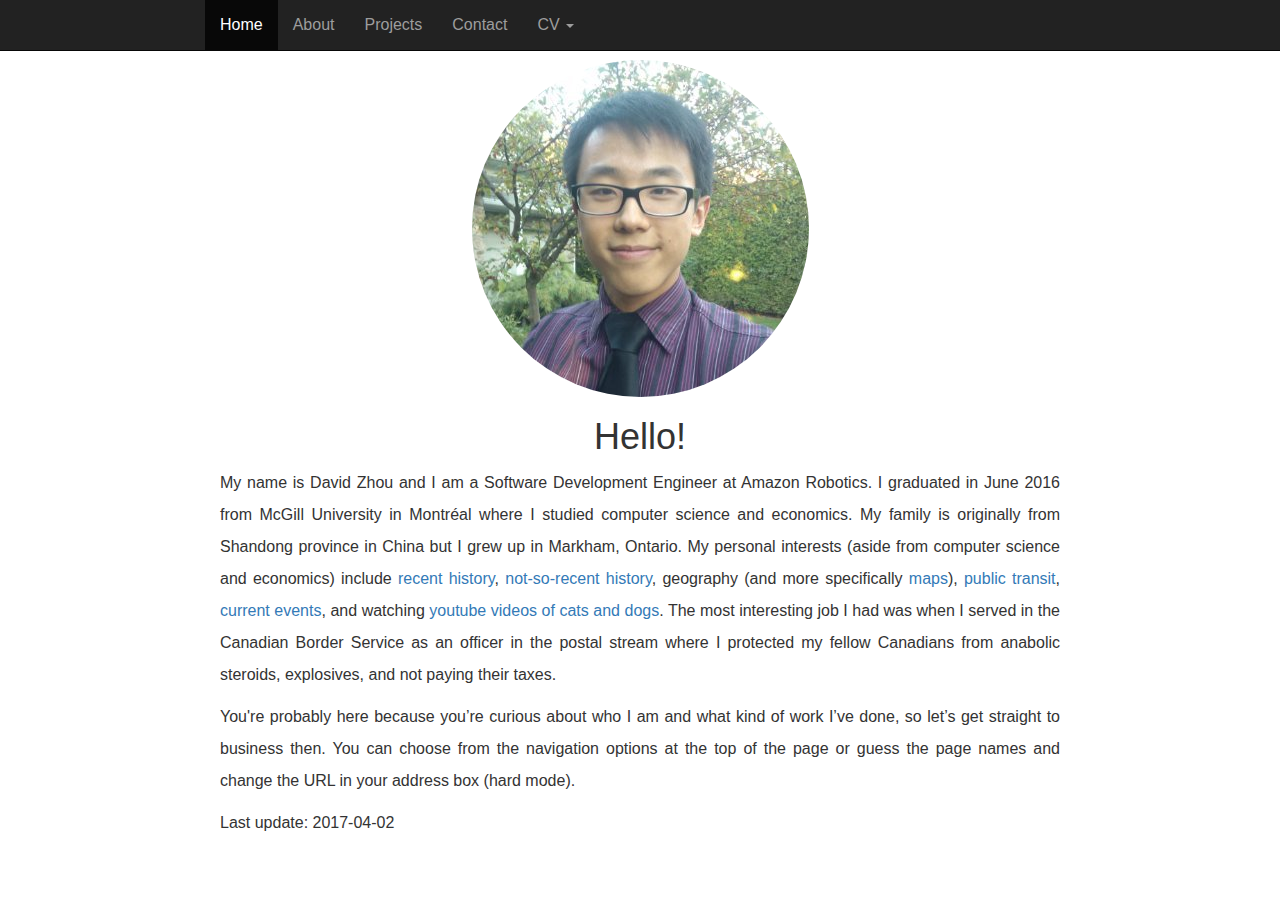
<file: index.html>
<!DOCTYPE html>
<html lang="en">
  <head>
    <meta charset="utf-8">
    <meta http-equiv="X-UA-Compatible" content="IE=edge">
    <meta name="viewport" content="width=device-width, initial-scale=1">
    <!-- The above 3 meta tags *must* come first in the head; any other head content must come *after* these tags -->
    <meta name="description" content="">
    <meta name="author" content="davidzhou.ca">

    <title>Home | davidzhou.ca</title>  

    <!-- Bootstrap core CSS -->
    <link href="css/bootstrap.min.css" rel="stylesheet">

    <!-- Custom CSS for davidzhou.ca -->
    <link href="css/custom.css" rel="stylesheet">    
    
    <script>
      (function(i,s,o,g,r,a,m){i['GoogleAnalyticsObject']=r;i[r]=i[r]||function(){
      (i[r].q=i[r].q||[]).push(arguments)},i[r].l=1*new Date();a=s.createElement(o),
      m=s.getElementsByTagName(o)[0];a.async=1;a.src=g;m.parentNode.insertBefore(a,m)
      })(window,document,'script','https://www.google-analytics.com/analytics.js','ga');

      ga('create', 'UA-47347932-1', 'auto');
      ga('send', 'pageview');
    </script>
  </head>

  <body>

    <!-- Static navbar -->
    <nav class="navbar navbar-default navbar-inverse navbar-fixed-top" role="navigation">
      <div class="container">
        <div class="navbar-header">
            <button type="button" class="navbar-toggle" data-toggle="collapse" data-target="#navigationbar">
               <span class="sr-only">Toggle navigation</span>
               <span class="icon-bar"></span>
               <span class="icon-bar"></span>
               <span class="icon-bar"></span>
            </button>
        </div>
        <div id="navigationbar" class="navbar-collapse collapse">
          <ul class="nav navbar-nav">
            <li class="active"><a href="index.html">Home</a></li>
            <li><a href="about.html">About</a></li>
            <li><a href="projects.html">Projects</a></li>
            <li><a href="contact.html">Contact</a></li>
            <li class="dropdown">
            <a href="#" class="dropdown-toggle" data-toggle="dropdown" role="button" aria-haspopup="true" aria-expanded="false">CV <span class="caret"></span></a>
            <ul class="dropdown-menu">
              <li><a href="content/davidzhou.pdf" target="_blank">PDF</a></li>
              <li><a href="https://www.linkedin.com/in/davidzhou94" target="_blank">LinkedIn</a></li>
              <li><a href="https://github.com/davidzhou94" target="_blank">GitHub</a></li>
            </ul>
            </li>
          </ul>
        </div><!--/.nav-collapse -->
      </div><!--/.container -->
    </nav>
    
    <!-- Main content area -->    
    <div class="container">
      <div class="col-md-12">
        <div class="text-center">
          <img class="img-circle" src="img/face.jpg" class="img-responsive" alt="needs more jpeg">
          <h1>Hello!</h1>
        </div>
        <div class="text-justify">
          <p>My name is David Zhou and I am a Software Development Engineer at Amazon Robotics. I graduated in June 2016 from McGill University in Montréal where I studied computer science and economics. My family is originally from Shandong province in China but I grew up in Markham, Ontario. My personal interests (aside from computer science and economics) include <a href="http://en.wikipedia.org/wiki/Jimmy_Carter_rabbit_incident" target="_blank">recent history</a>, <a href="http://en.wikipedia.org/wiki/Guns,_Germs,_and_Steel" target="_blank">not-so-recent history</a>, geography (and more specifically <a href="https://www.lib.utexas.edu/maps/map_sites/hist_sites.html" target="_blank">maps</a>), <a href="http://en.wikipedia.org/wiki/Cities_in_Motion" target="_blank">public transit</a>, <a href="http://news.google.ca/" target="_blank">current events</a>, and watching <a href="http://youtu.be/qXo3NFqkaRM?t=8s" target="_blank">youtube videos of cats and dogs</a>. The most interesting job I had was when I served in the Canadian Border Service as an officer in the postal stream where I protected my fellow Canadians from anabolic steroids, explosives, and not paying their taxes.</p> 
          <p>You're probably here because you’re curious about who I am and what kind of work I’ve done, so let’s get straight to business then. You can choose from the navigation options at the top of the page or guess the page names and change the URL in your address box (hard mode).</p>
        </div>
      </div>
      <hr>
      <div class="container">
        <p>Last update: 2017-04-02</p>
      </div>
    </div> <!-- /container -->

    <!-- Bootstrap core JavaScript
    ================================================== -->
    <!-- Placed at the end of the document so the pages load faster -->
    <script src="https://ajax.googleapis.com/ajax/libs/jquery/1.11.3/jquery.min.js"></script>
    <script src="js/bootstrap.min.js"></script>
    <!-- IE10 viewport hack for Surface/desktop Windows 8 bug -->
    <script src="js/ie10-viewport-bug-workaround.js"></script>
  </body>
</html>
</file>
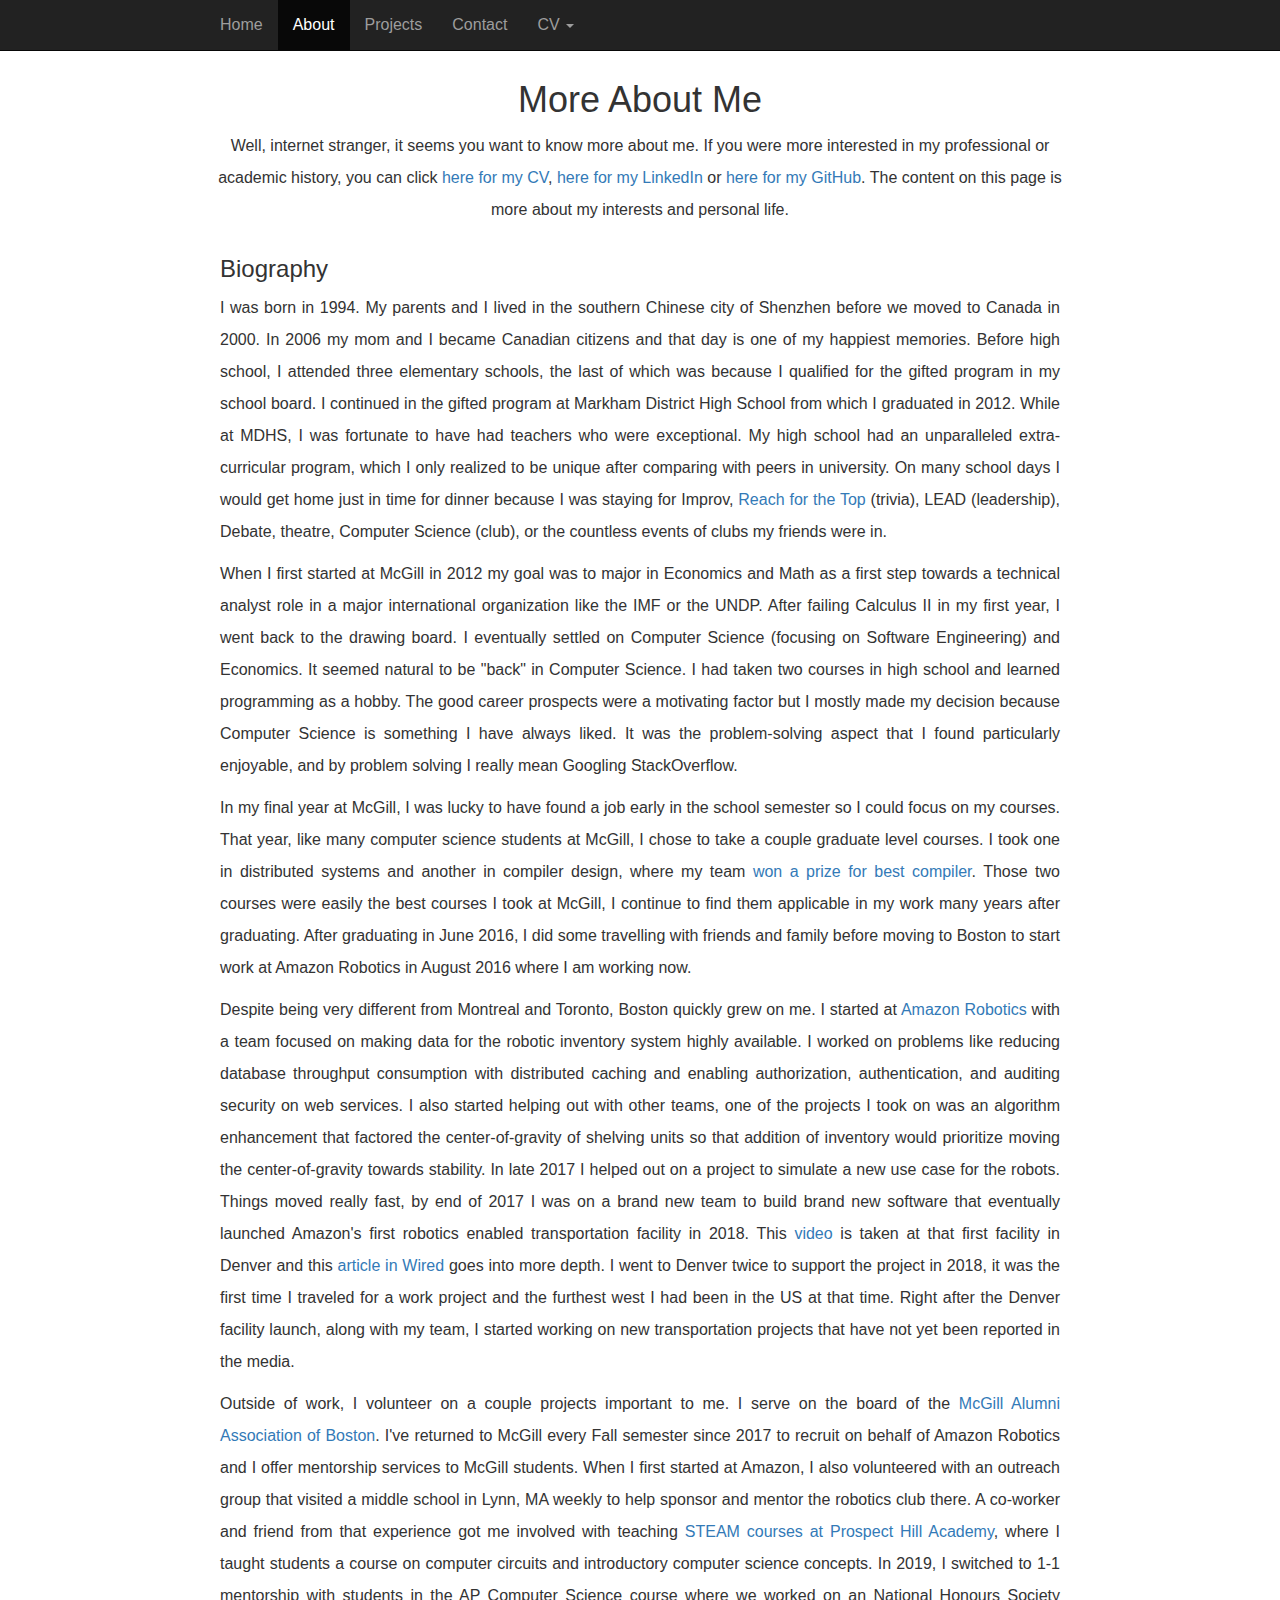
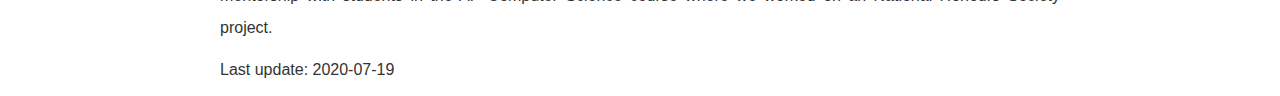
<file: about.html>
<!DOCTYPE html>
<html lang="en">
  <head>
    <meta charset="utf-8">
    <meta http-equiv="X-UA-Compatible" content="IE=edge">
    <meta name="viewport" content="width=device-width, initial-scale=1">
    <!-- The above 3 meta tags *must* come first in the head; any other head content must come *after* these tags -->
    <meta name="description" content="">
    <meta name="author" content="davidzhou.ca">

    <title>About | davidzhou.ca</title>  

    <!-- Bootstrap core CSS -->
    <link href="css/bootstrap.min.css" rel="stylesheet">

    <!-- Custom CSS for davidzhou.ca -->
    <link href="css/custom.css" rel="stylesheet">    

    <script>
      (function(i,s,o,g,r,a,m){i['GoogleAnalyticsObject']=r;i[r]=i[r]||function(){
      (i[r].q=i[r].q||[]).push(arguments)},i[r].l=1*new Date();a=s.createElement(o),
      m=s.getElementsByTagName(o)[0];a.async=1;a.src=g;m.parentNode.insertBefore(a,m)
      })(window,document,'script','https://www.google-analytics.com/analytics.js','ga');

      ga('create', 'UA-47347932-1', 'auto');
      ga('send', 'pageview');
    </script>
  </head>

  <body>

    <!-- Static navbar -->
    <nav class="navbar navbar-default navbar-inverse navbar-fixed-top" role="navigation">
      <div class="container">
        <div class="navbar-header">
            <button type="button" class="navbar-toggle" data-toggle="collapse" data-target="#navigationbar">
               <span class="sr-only">Toggle navigation</span>
               <span class="icon-bar"></span>
               <span class="icon-bar"></span>
               <span class="icon-bar"></span>
            </button>
        </div>
        <div id="navigationbar" class="navbar-collapse collapse">
          <ul class="nav navbar-nav">
            <li><a href="index.html">Home</a></li>
            <li class="active"><a href="about.html">About</a></li>
            <li><a href="projects.html">Projects</a></li>
            <li><a href="contact.html">Contact</a></li>
            <li class="dropdown">
            <a href="#" class="dropdown-toggle" data-toggle="dropdown" role="button" aria-haspopup="true" aria-expanded="false">CV <span class="caret"></span></a>
            <ul class="dropdown-menu">
              <li><a href="content/davidzhou.pdf" target="_blank">PDF</a></li>
              <li><a href="https://www.linkedin.com/in/davidzhou94" target="_blank">LinkedIn</a></li>
              <li><a href="https://github.com/davidzhou94" target="_blank">GitHub</a></li>
            </ul>
            </li>
          </ul>
        </div><!--/.nav-collapse -->
      </div><!--/.container -->
    </nav>
    
    <!-- Main content area -->    
    <div class="container">
      <div class="text-center">
        <h1>More About Me</h1>
        <p>
          Well, internet stranger, it seems you want to know more about me.
          If you were more interested in my professional or academic history,
          you can click <a href="content/davidzhou.pdf" target="_blank">here for my CV</a>,
          <a href="https://ca.linkedin.com/pub/david-zhou/4a/529/a5" target="_blank">here for my LinkedIn</a> or
          <a href="https://github.com/davidzhou94" target="_blank">here for my GitHub</a>.
          The content on this page is more about my interests and personal life.
        </p>
      </div>
      <div class="text-justify">
        <div class="col-md-12">
          <h3>Biography</h3>
          <p>
            I was born in 1994.
            My parents and I lived in the southern Chinese city of Shenzhen before we moved to Canada in 2000.
            In 2006 my mom and I became Canadian citizens and that day is one of my happiest memories.
            Before high school, I attended three elementary schools,
            the last of which was because I qualified for the gifted program in my school board.
            I continued in the gifted program at Markham District High School from which I graduated in 2012.
            While at MDHS, I was fortunate to have had teachers who were exceptional.
            My high school had an unparalleled extra-curricular program,
            which I only realized to be unique after comparing with peers in university.
            On many school days I would get home just in time for dinner because I was staying for Improv,
            <a href="http://www.reachforthetop.com/" target="_blank">Reach for the Top</a> (trivia),
            LEAD (leadership), Debate, theatre, Computer Science (club),
            or the countless events of clubs my friends were in.
          </p>
          <p>
            When I first started at McGill in 2012 my goal was to major in Economics and Math as a first step towards a
            technical analyst role in a major international organization like the IMF or the UNDP.
            After failing Calculus II in my first year, I went back to the drawing board.
            I eventually settled on Computer Science (focusing on Software Engineering) and Economics.
            It seemed natural to be "back" in Computer Science.
            I had taken two courses in high school and learned programming as a hobby.
            The good career prospects were a motivating factor but I mostly made my decision because
            Computer Science is something I have always liked.
            It was the problem-solving aspect that I found particularly enjoyable,
            and by problem solving I really mean Googling StackOverflow.
          </p>
          <p>
            In my final year at McGill, I was lucky to have found a job early in the school semester
            so I could focus on my courses.
            That year, like many computer science students at McGill, I chose to take a couple graduate level courses.
            I took one in distributed systems and another in compiler design, where my team
            <a href="http://www.sable.mcgill.ca/~hendren/520/2016/" target="_blank">won a prize for best compiler</a>.
            Those two courses were easily the best courses I took at McGill,
            I continue to find them applicable in my work many years after graduating.
            After graduating in June 2016, I did some travelling with friends and family before moving to
            Boston to start work at Amazon Robotics in August 2016 where I am working now.
          </p>
          <p>
            Despite being very different from Montreal and Toronto, Boston quickly grew on me.
            I started at <a href="https://youtu.be/HSA5Bq-1fU4" target="_blank">Amazon Robotics</a>
            with a team focused on making data for the robotic inventory system highly available.
            I worked on problems like reducing database throughput consumption with distributed caching and
            enabling authorization, authentication, and auditing security on web services.
            I also started helping out with other teams, one of the projects I took on was an algorithm enhancement
            that factored the center-of-gravity of shelving units so that addition of inventory would prioritize
            moving the center-of-gravity towards stability.
            In late 2017 I helped out on a project to simulate a new use case for the robots.
            Things moved really fast, by end of 2017 I was on a brand new team to build brand new software that
            eventually launched Amazon's first robotics enabled transportation facility in 2018.
            This <a href="https://youtu.be/4MH7LSLK8Dk" target="_blank">video</a>
            is taken at that first facility in Denver and this
            <a href="https://www.wired.com/story/amazon-warehouse-robots/" target="_blank">article in Wired</a>
            goes into more depth.
            I went to Denver twice to support the project in 2018, it was the first time I traveled for a work project
            and the furthest west I had been in the US at that time.
            Right after the Denver facility launch, along with my team, I started working on new transportation
            projects that have not yet been reported in the media.
          </p>
          <p>
            Outside of work, I volunteer on a couple projects important to me.
            I serve on the board of the
            <a href="https://www.facebook.com/McGill.Boston/">McGill Alumni Association of Boston</a>.
            I've returned to McGill every Fall semester since 2017 to recruit on behalf of Amazon Robotics and
            I offer mentorship services to McGill students.
            When I first started at Amazon, I also volunteered with an outreach group that visited a middle school
            in Lynn, MA weekly to help sponsor and mentor the robotics club there.
            A co-worker and friend from that experience got me involved with teaching
            <a href="https://www.phacs.org/apps/pages/programs/STEAMSaturday">STEAM courses at Prospect Hill Academy</a>,
            where I taught students a course on computer circuits and introductory computer science concepts.
            In 2019, I switched to 1-1 mentorship with students in the AP Computer Science course
            where we worked on an National Honours Society project.
          </p>
        </div>
      </div> <!-- row -->
      <hr>
      <div class="container">
        <p>Last update: 2020-07-19</p>
      </div>
    </div> <!-- /container -->

    <!-- Bootstrap core JavaScript
    ================================================== -->
    <!-- Placed at the end of the document so the pages load faster -->
    <script src="https://ajax.googleapis.com/ajax/libs/jquery/1.11.3/jquery.min.js"></script>
    <script src="js/bootstrap.min.js"></script>
    <!-- IE10 viewport hack for Surface/desktop Windows 8 bug -->
    <script src="js/ie10-viewport-bug-workaround.js"></script>
  </body>
</html>
</file>
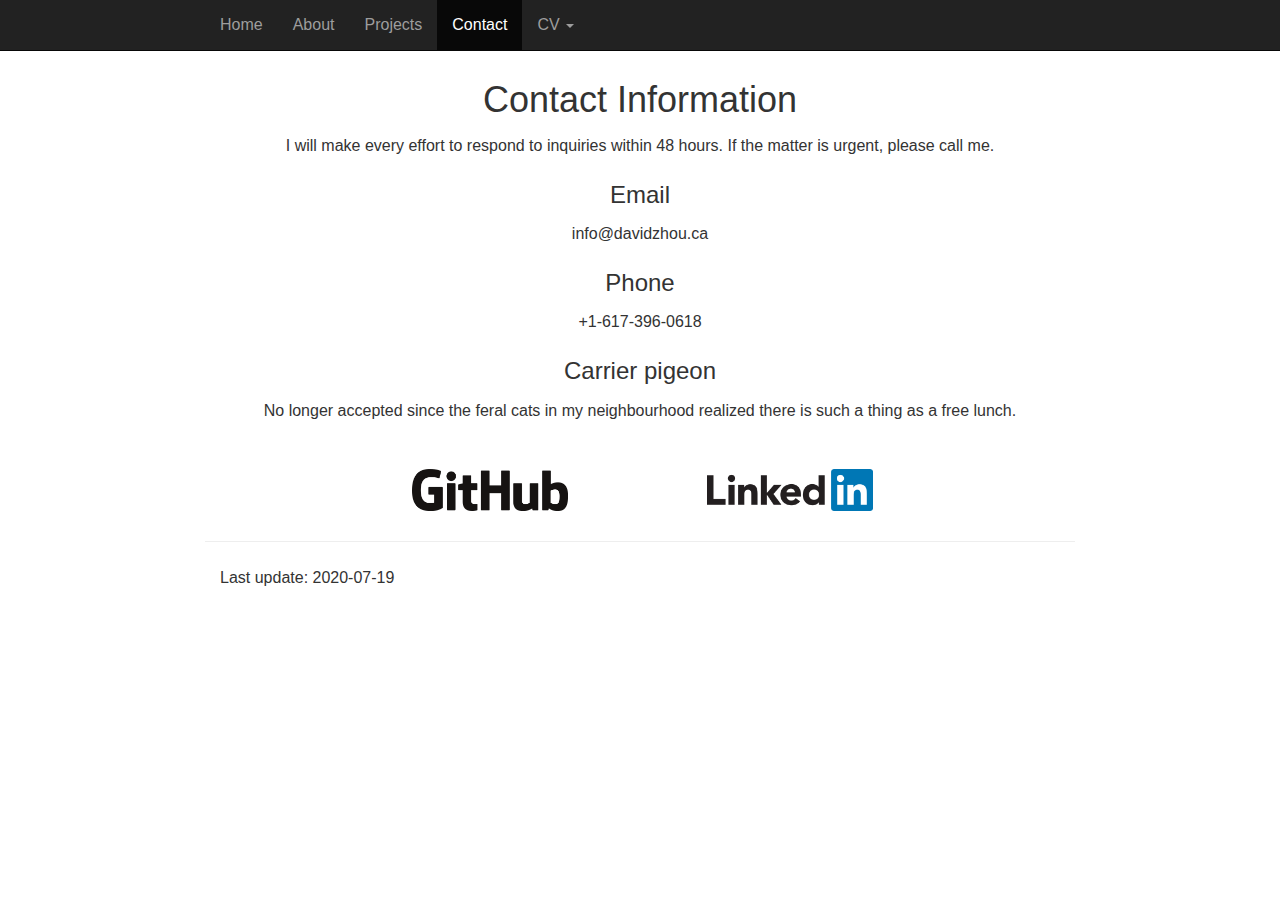
<file: contact.html>
<!DOCTYPE html>
<html lang="en">
  <head>
    <meta charset="utf-8">
    <meta http-equiv="X-UA-Compatible" content="IE=edge">
    <meta name="viewport" content="width=device-width, initial-scale=1">
    <!-- The above 3 meta tags *must* come first in the head; any other head content must come *after* these tags -->
    <meta name="description" content="">
    <meta name="author" content="davidzhou.ca">

    <title>Contact | davidzhou.ca</title>  

    <!-- Bootstrap core CSS -->
    <link href="css/bootstrap.min.css" rel="stylesheet">

    <!-- Custom CSS for davidzhou.ca -->
    <link href="css/custom.css" rel="stylesheet">    

    <script>
      (function(i,s,o,g,r,a,m){i['GoogleAnalyticsObject']=r;i[r]=i[r]||function(){
      (i[r].q=i[r].q||[]).push(arguments)},i[r].l=1*new Date();a=s.createElement(o),
      m=s.getElementsByTagName(o)[0];a.async=1;a.src=g;m.parentNode.insertBefore(a,m)
      })(window,document,'script','https://www.google-analytics.com/analytics.js','ga');

      ga('create', 'UA-47347932-1', 'auto');
      ga('send', 'pageview');
    </script>
  </head>

  <body>

    <!-- Static navbar -->
    <nav class="navbar navbar-default navbar-inverse navbar-fixed-top" role="navigation">
      <div class="container">
        <div class="navbar-header">
           <button type="button" class="navbar-toggle" data-toggle="collapse" data-target="#navigationbar">
               <span class="sr-only">Toggle navigation</span>
               <span class="icon-bar"></span>
               <span class="icon-bar"></span>
               <span class="icon-bar"></span>
            </button>
        </div>
        <div id="navigationbar" class="navbar-collapse collapse">
          <ul class="nav navbar-nav">
            <li><a href="index.html">Home</a></li>
            <li><a href="about.html">About</a></li>
            <li><a href="projects.html">Projects</a></li>
            <li class="active"><a href="contact.html">Contact</a></li>
            <li class="dropdown">
            <a href="#" class="dropdown-toggle" data-toggle="dropdown" role="button" aria-haspopup="true" aria-expanded="false">CV <span class="caret"></span></a>
            <ul class="dropdown-menu">
              <li><a href="content/davidzhou.pdf" target="_blank">PDF</a></li>
              <li><a href="https://www.linkedin.com/in/davidzhou94" target="_blank">LinkedIn</a></li>
              <li><a href="https://github.com/davidzhou94" target="_blank">GitHub</a></li>
            </ul>
            </li>
          </ul>
        </div><!--/.nav-collapse -->
      </div><!--/.container -->
    </nav>
    
    <!-- Main content area -->    
    <div class="container">
      <div class="text-center">
        <h1>Contact Information</h1>
        <p>I will make every effort to respond to inquiries within 48 hours. If the matter is urgent, please call me.</p>
      </div>
      <div class="text-center">
        <h3>Email</h3>
        <p>info@davidzhou.ca</p>
        <h3>Phone</h3>
        <p>+1-617-396-0618</p>
        <h3>Carrier pigeon</h3>
        <p>No longer accepted since the feral cats in my neighbourhood realized there is such a thing as a free lunch.</p>
      </div>
      <br />
      <div class="row">
        <div class="col-md-2 text-center">
        </div>
        <div class="col-md-4 text-center">
          <p>
            <a href="https://github.com/davidzhou94" target="_blank">
              <img class="" src="img/github.png" class="img-responsive" height="42px">
            </a>
          </p>
        </div>
        <div class="col-md-4 text-center">
          <p>
            <a href="https://www.linkedin.com/in/davidzhou94" target="_blank">
              <img class="" src="img/linkedin.png" class="img-responsive" height="42px">
            </a>
          </p>
        </div>
        <div class="col-md-2 text-center">
        </div>
      </div> <!-- /row -->
      <hr>
      <div class="container">
        <p>Last update: 2020-07-19</p>
      </div>
    </div> <!-- /container -->

    <!-- Bootstrap core JavaScript
    ================================================== -->
    <!-- Placed at the end of the document so the pages load faster -->
    <script src="https://ajax.googleapis.com/ajax/libs/jquery/1.11.3/jquery.min.js"></script>
    <script src="js/bootstrap.min.js"></script>
    <!-- IE10 viewport hack for Surface/desktop Windows 8 bug -->
    <script src="js/ie10-viewport-bug-workaround.js"></script>
  </body>
</html>
</file>
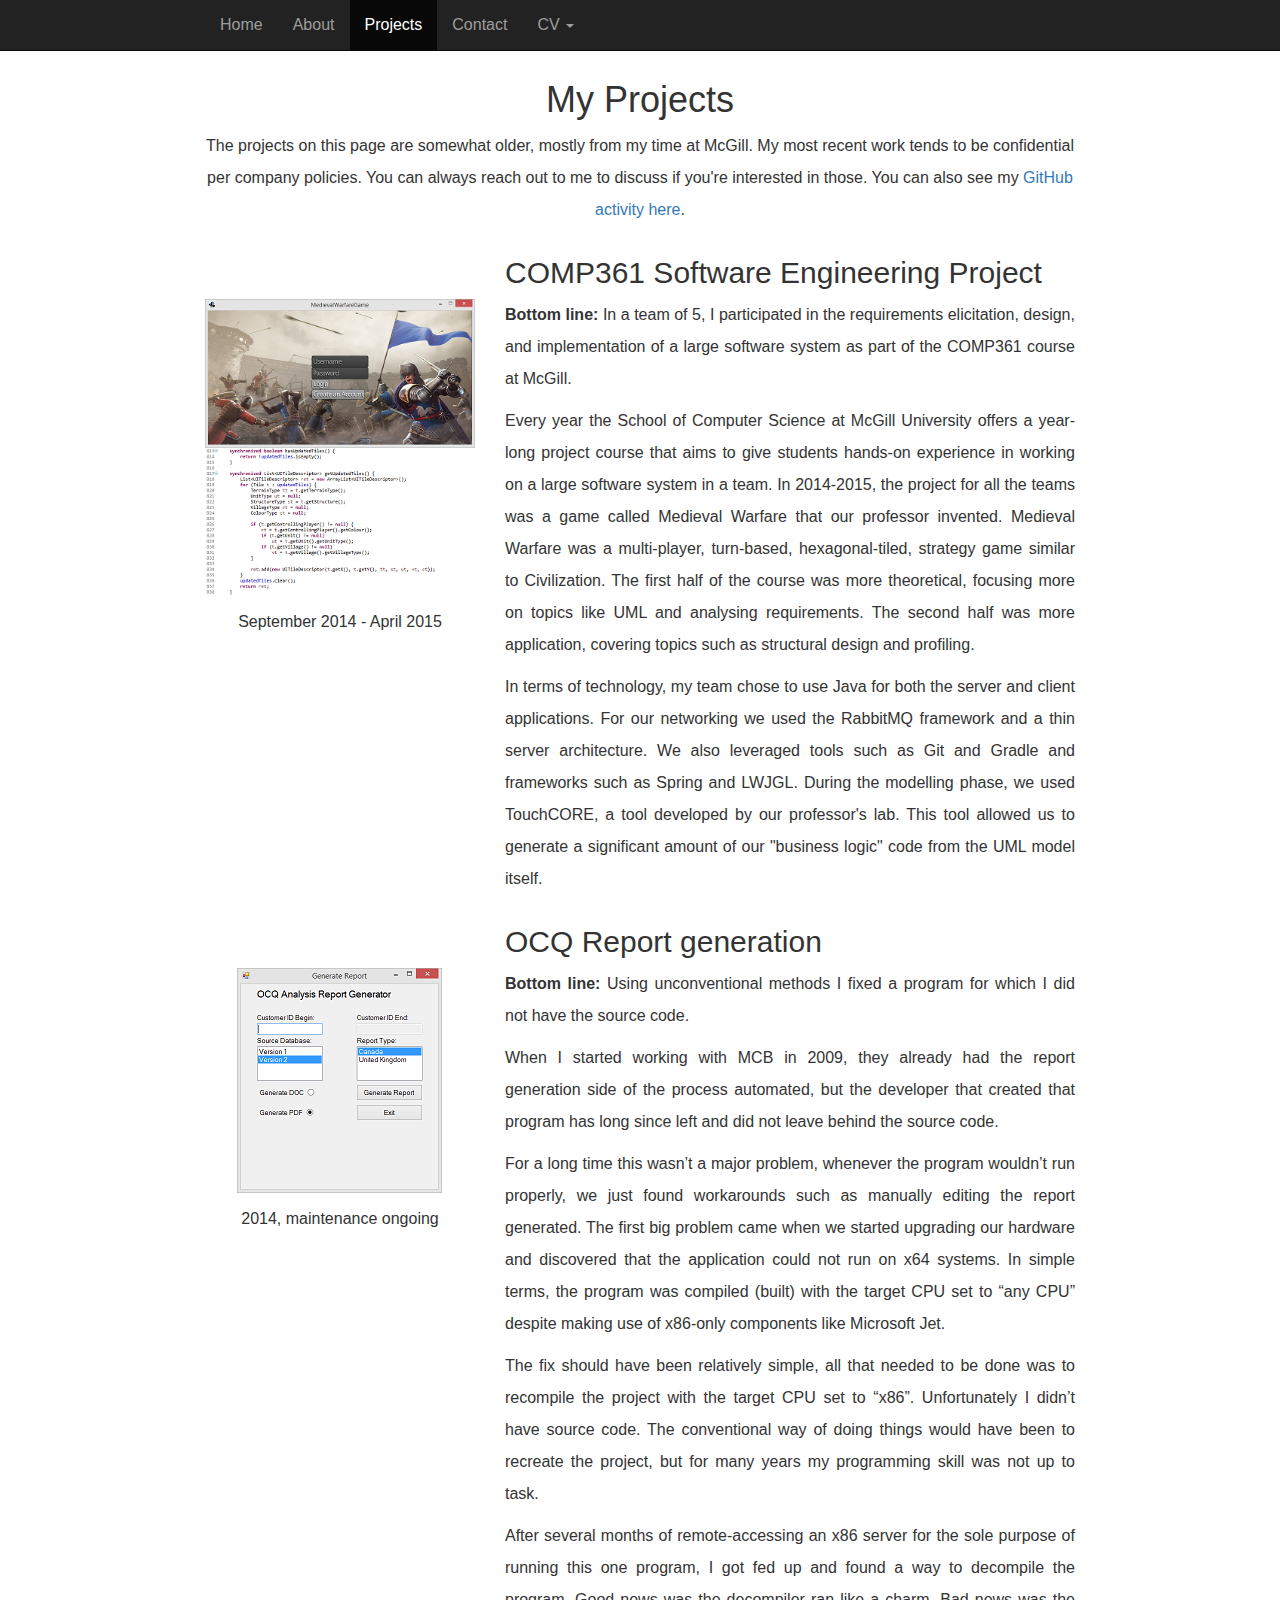
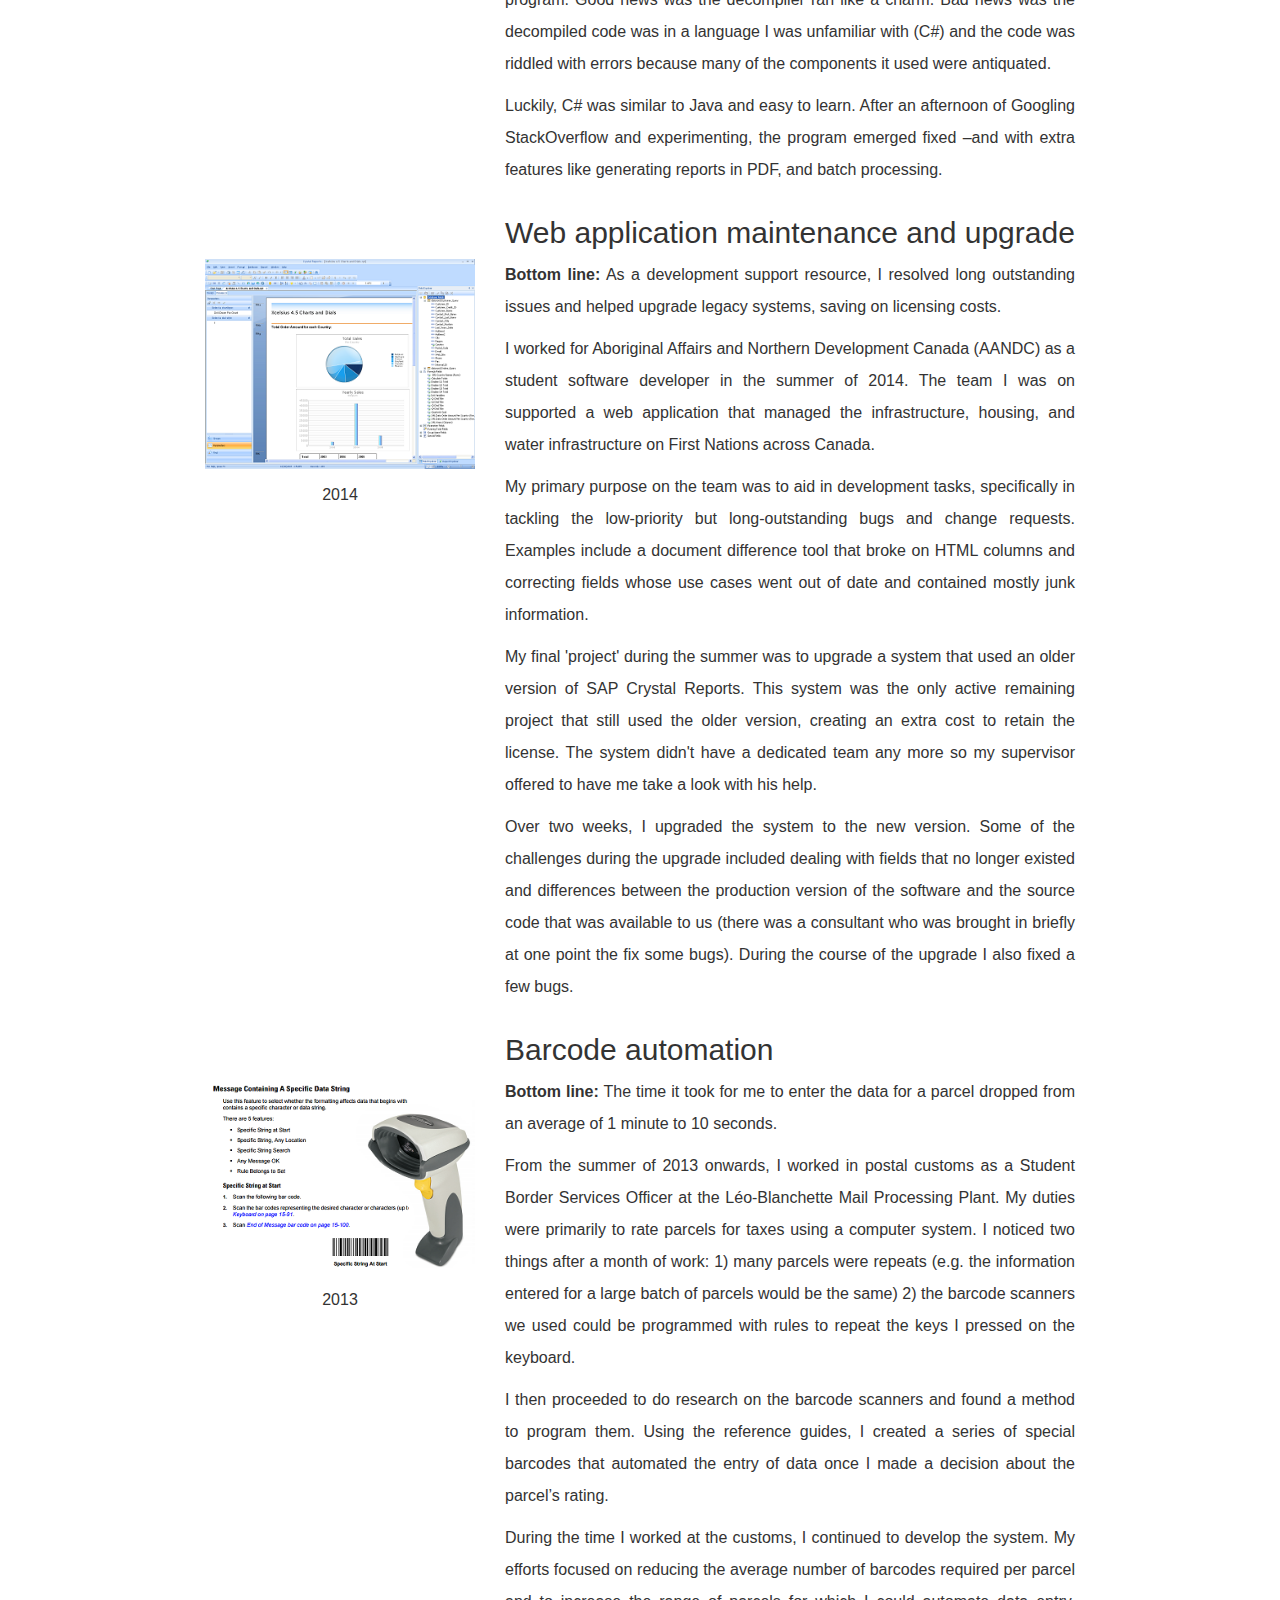
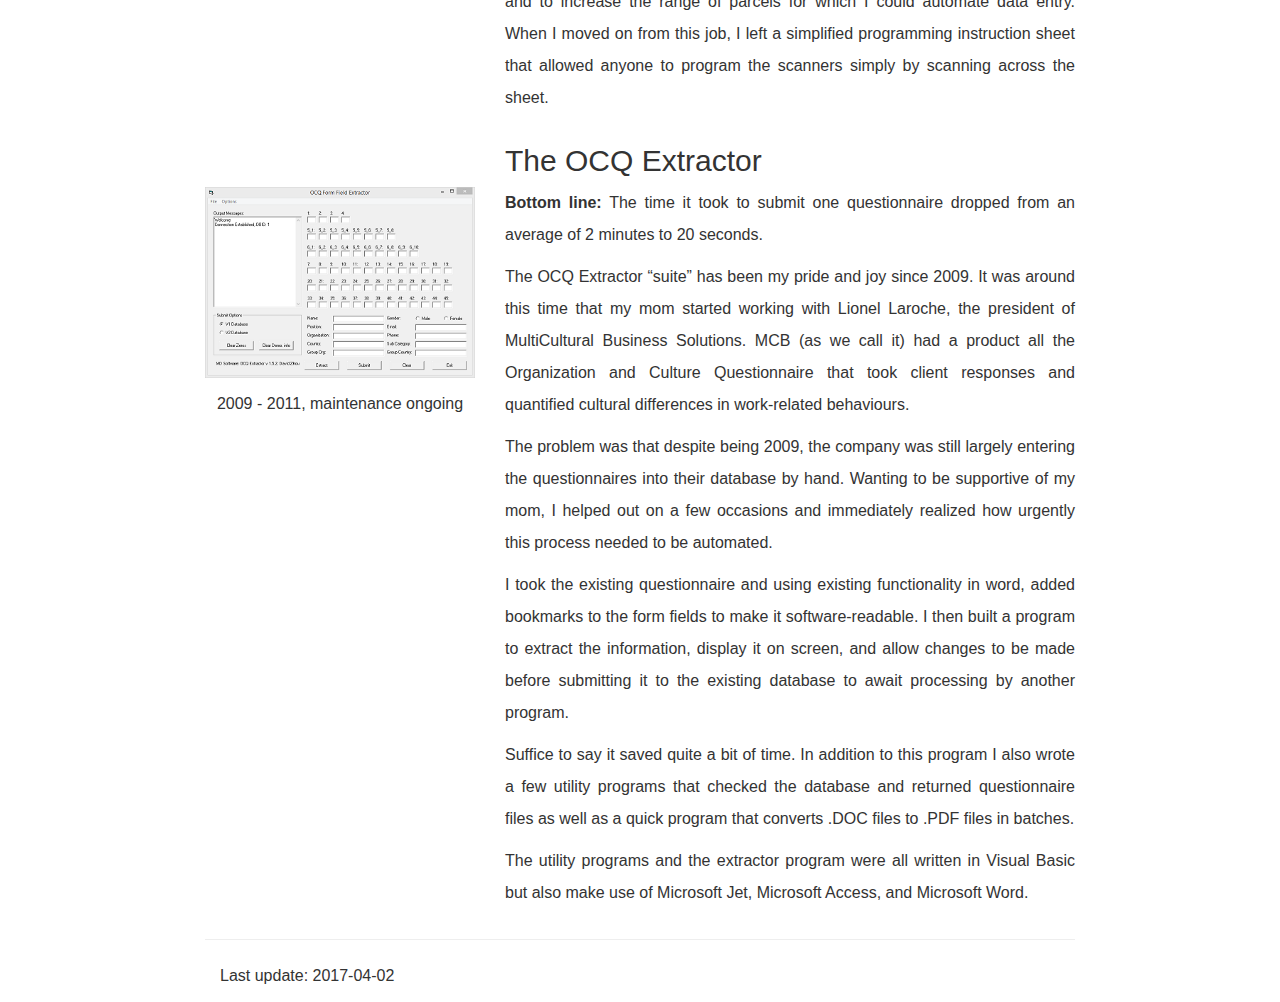
<file: projects.html>
<!DOCTYPE html>
<html lang="en">
  <head>
    <meta charset="utf-8">
    <meta http-equiv="X-UA-Compatible" content="IE=edge">
    <meta name="viewport" content="width=device-width, initial-scale=1">
    <!-- The above 3 meta tags *must* come first in the head; any other head content must come *after* these tags -->
    <meta name="description" content="">
    <meta name="author" content="davidzhou.ca">

    <title>Projects | davidzhou.ca</title>  

    <!-- Bootstrap core CSS -->
    <link href="css/bootstrap.min.css" rel="stylesheet">

    <!-- Custom CSS for davidzhou.ca -->
    <link href="css/custom.css" rel="stylesheet">    

    <script>
      (function(i,s,o,g,r,a,m){i['GoogleAnalyticsObject']=r;i[r]=i[r]||function(){
      (i[r].q=i[r].q||[]).push(arguments)},i[r].l=1*new Date();a=s.createElement(o),
      m=s.getElementsByTagName(o)[0];a.async=1;a.src=g;m.parentNode.insertBefore(a,m)
      })(window,document,'script','https://www.google-analytics.com/analytics.js','ga');

      ga('create', 'UA-47347932-1', 'auto');
      ga('send', 'pageview');
    </script>
  </head>

  <body>

    <!-- Static navbar -->
    <nav class="navbar navbar-default navbar-inverse navbar-fixed-top" role="navigation">
      <div class="container">
        <div class="navbar-header">
           <button type="button" class="navbar-toggle" data-toggle="collapse" data-target="#navigationbar">
               <span class="sr-only">Toggle navigation</span>
               <span class="icon-bar"></span>
               <span class="icon-bar"></span>
               <span class="icon-bar"></span>
            </button>
        </div>
        <div id="navigationbar" class="navbar-collapse collapse">
          <ul class="nav navbar-nav">
            <li><a href="index.html">Home</a></li>
            <li><a href="about.html">About</a></li>
            <li class="active"><a href="projects.html">Projects</a></li>
            <li><a href="contact.html">Contact</a></li>
            <li class="dropdown">
            <a href="#" class="dropdown-toggle" data-toggle="dropdown" role="button" aria-haspopup="true" aria-expanded="false">CV <span class="caret"></span></a>
            <ul class="dropdown-menu">
              <li><a href="content/davidzhou.pdf" target="_blank">PDF</a></li>
              <li><a href="https://www.linkedin.com/in/davidzhou94" target="_blank">LinkedIn</a></li>
              <li><a href="https://github.com/davidzhou94" target="_blank">GitHub</a></li>
            </ul>
            </li>
          </ul>
        </div><!--/.nav-collapse -->
      </div><!--/.container -->
    </nav>
    
    <!-- Main content area -->    
    <div class="container">
      <div class="text-center">
        <h1>My Projects</h1>
        <p>The projects on this page are somewhat older, mostly from my time at McGill. My most recent work tends to be confidential per company policies. You can always reach out to me to discuss if you're interested in those. You can also see my <a href="https://github.com/davidzhou94" target="_blank">GitHub activity here</a>.
      </div>      
      <div class="row">
        <div class="col-md-4">
        </div>
        <div class="col-md-8">
          <h2>COMP361 Software Engineering Project</h2>
        </div>
        <div class="col-md-4 text-center">
          <p><img class="" src="img/medieval-warfare.png" class="img-responsive"></p>
          <p>September 2014 - April 2015</p>
        </div>
        <div class="col-md-8 text-justify">
          <p><strong>Bottom line:</strong> In a team of 5, I participated in the requirements elicitation, design, and implementation of a large software system as part of the COMP361 course at McGill.</p>
          <p>Every year the School of Computer Science at McGill University offers a year-long project course that aims to give students hands-on experience in working on a large software system in a team. In 2014-2015, the project for all the teams was a game called Medieval Warfare that our professor invented. Medieval Warfare was a multi-player, turn-based, hexagonal-tiled, strategy game similar to Civilization. The first half of the course was more theoretical, focusing more on topics like UML and analysing requirements. The second half was more application, covering topics such as structural design and profiling. </p>
          <p>In terms of technology, my team chose to use Java for both the server and client applications. For our networking we used the RabbitMQ framework and a thin server architecture. We also leveraged tools such as Git and Gradle and frameworks such as Spring and LWJGL. During the modelling phase, we used TouchCORE, a tool developed by our professor's lab. This tool allowed us to generate a significant amount of our "business logic" code from the UML model itself.</p>
        </div>
      </div> <!-- /row -->
      <div class="row">
        <div class="col-md-4">
        </div>
        <div class="col-md-8">
          <h2>OCQ Report generation</h2>
        </div>
        <div class="col-md-4 text-center">
          <p><img class="" src="img/ocq-report-gen.png" class="img-responsive" alt="ms word #1"></p>
          <p>2014, maintenance ongoing</p>
        </div>
        <div class="col-md-8 text-justify">
          <p><strong>Bottom line:</strong> Using unconventional methods I fixed a program for which I did not have the source code.</p>
          <p>When I started working with MCB in 2009, they already had the report generation side of the process automated, but the developer that created that program has long since left and did not leave behind the source code.</p>
          <p>For a long time this wasn’t a major problem, whenever the program wouldn’t run properly, we just found workarounds such as manually editing the report generated. The first big problem came when we started upgrading our hardware and discovered that the application could not run on x64 systems. In simple terms, the program was compiled (built) with the target CPU set to “any CPU” despite making use of x86-only components like Microsoft Jet.</p>
          <p>The fix should have been relatively simple, all that needed to be done was to recompile the project with the target CPU set to “x86”. Unfortunately I didn’t have source code. The conventional way of doing things would have been to recreate the project, but for many years my programming skill was not up to task.</p>
          <p>After several months of remote-accessing an x86 server for the sole purpose of running this one program, I got fed up and found a way to decompile the program. Good news was the decompiler ran like a charm. Bad news was the decompiled code was in a language I was unfamiliar with (C#) and the code was riddled with errors because many of the components it used were antiquated.</p>
          <p>Luckily, C# was similar to Java and easy to learn. After an afternoon of Googling StackOverflow and experimenting, the program emerged fixed –and with extra features like generating reports in PDF, and batch processing.</p>
        </div>
      </div> <!-- /row -->
      <div class="row">
        <div class="col-md-4">
        </div>
        <div class="col-md-8">
          <h2>Web application maintenance and upgrade</h2>
        </div>
        <div class="col-md-4 text-center">
          <p><img class="" src="img/crystal-reports-aandc.png" class="img-responsive" alt="ms word #1"></p>
          <p>2014</p>
        </div>
        <div class="col-md-8 text-justify">
          <p><strong>Bottom line:</strong> As a development support resource, I resolved long outstanding issues and helped upgrade legacy systems, saving on licensing costs.</p>
          <p>I worked for Aboriginal Affairs and Northern Development Canada (AANDC) as a student software developer in the summer of 2014. The team I was on supported a web application that managed the infrastructure, housing, and water infrastructure on First Nations across Canada.</p>
          <p>My primary purpose on the team was to aid in development tasks, specifically in tackling the low-priority but long-outstanding bugs and change requests. Examples include a document difference tool that broke on HTML columns and correcting fields whose use cases went out of date and contained mostly junk information.</p>
          <p>My final 'project' during the summer was to upgrade a system that used an older version of SAP Crystal Reports. This system was the only active remaining project that still used the older version, creating an extra cost to retain the license. The system didn't have a dedicated team any more so my supervisor offered to have me take a look with his help.</p>
          <p>Over two weeks, I upgraded the system to the new version. Some of the challenges during the upgrade included dealing with fields that no longer existed and differences between the production version of the software and the source code that was available to us (there was a consultant who was brought in briefly at one point the fix some bugs). During the course of the upgrade I also fixed a few bugs.</p>
        </div>
      </div> <!-- /row -->
      <div class="row">
        <div class="col-md-4">
        </div>
        <div class="col-md-8">
          <h2>Barcode automation</h2>
        </div>
        <div class="col-md-4 text-center">
          <p><img class="" src="img/ds6708-manual-and-scanner.png" class="img-responsive" alt="beep beep boop"></p>
          <p>2013</p>
        </div>
        <div class="col-md-8 text-justify">
          <p><strong>Bottom line:</strong> The time it took for me to enter the data for a parcel dropped from an average of 1 minute to 10 seconds.</p>
          <p>From the summer of 2013 onwards, I worked in postal customs as a Student Border Services Officer at the Léo-Blanchette Mail Processing Plant. My duties were primarily to rate parcels for taxes using a computer system. I noticed two things after a month of work: 1) many parcels were repeats (e.g. the information entered for a large batch of parcels would be the same) 2) the barcode scanners we used could be programmed with rules to repeat the keys I pressed on the keyboard.</p>
          <p>I then proceeded to do research on the barcode scanners and found a method to program them. Using the reference guides, I created a series of special barcodes that automated the entry of data once I made a decision about the parcel’s rating.</p>
          <p>During the time I worked at the customs, I continued to develop the system. My efforts focused on reducing the average number of barcodes required per parcel and to increase the range of parcels for which I could automate data entry. When I moved on from this job, I left a simplified programming instruction sheet that allowed anyone to program the scanners simply by scanning across the sheet.</p>
        </div>
      </div> <!-- /row -->
      <div class="row">
        <div class="col-md-4">
        </div>
        <div class="col-md-8">
          <h2>The OCQ Extractor</h2>
        </div>
        <div class="col-md-4 text-center">
          <p><img class="" src="img/ocq-extractor.png" class="img-responsive" alt="wow such vb6"></p>
          <p>2009 - 2011, maintenance ongoing</p>
        </div>
        <div class="col-md-8 text-justify">
          <p><strong>Bottom line:</strong> The time it took to submit one questionnaire dropped from an average of 2 minutes to 20 seconds.</p>
          <p>The OCQ Extractor “suite” has been my pride and joy since 2009. It was around this time that my mom started working with Lionel Laroche, the president of MultiCultural Business Solutions. MCB (as we call it) had a product all the Organization and Culture Questionnaire that took client responses and quantified cultural differences in work-related behaviours.</p>
          <p>The problem was that despite being 2009, the company was still largely entering the questionnaires into their database by hand. Wanting to be supportive of my mom, I helped out on a few occasions and immediately realized how urgently this process needed to be automated.</p>
          <p>I took the existing questionnaire and using existing functionality in word, added bookmarks to the form fields to make it software-readable. I then built a program to extract the information, display it on screen, and allow changes to be made before submitting it to the existing database to await processing by another program.</p>
          <p>Suffice to say it saved quite a bit of time. In addition to this program I also wrote a few utility programs that checked the database and returned questionnaire files as well as a quick program that converts .DOC files to .PDF files in batches.</p>
          <p>The utility programs and the extractor program were all written in Visual Basic but also make use of Microsoft Jet, Microsoft Access, and Microsoft Word.</p>
        </div>
      </div> <!-- /row -->
      <hr>
      <div class="container">
        <p>Last update: 2017-04-02</p>
      </div>
    </div> <!-- /container -->

    <!-- Bootstrap core JavaScript
    ================================================== -->
    <!-- Placed at the end of the document so the pages load faster -->
    <script src="https://ajax.googleapis.com/ajax/libs/jquery/1.11.3/jquery.min.js"></script>
    <script src="js/bootstrap.min.js"></script>
    <!-- IE10 viewport hack for Surface/desktop Windows 8 bug -->
    <script src="js/ie10-viewport-bug-workaround.js"></script>
  </body>
</html>
</file>
<file: css/custom.css>
* {
  font-size: 16px;
  line-height: 2;
}

html {
  overflow-y: scroll; 
}

body {
  padding-top: 60px;
}

img {
  max-width:100%;
  max-height:100%;
}

.container {
  margin-right: auto;
  margin-left: auto;
  max-width: 900px;
}

.vertical-center {
  min-height: 100%;
  min-height: 100vh;
  display: flex;
  align-items: center;
}
</file>
